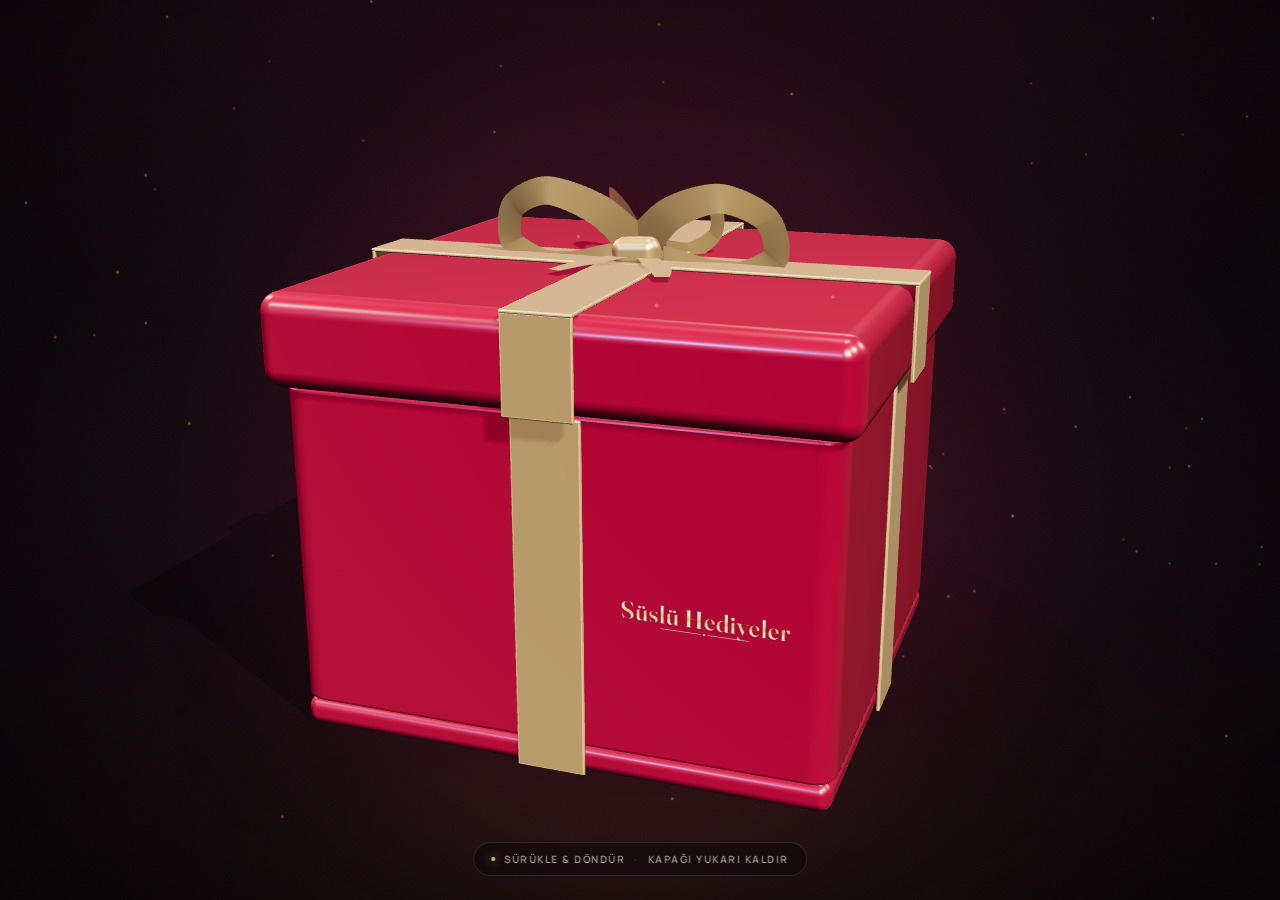
<file: index.html>
<!DOCTYPE html>
<html lang="tr">
<head>
  <meta charset="UTF-8" />
  <meta name="viewport" content="width=device-width, initial-scale=1, viewport-fit=cover" />
  <meta name="theme-color" content="#080507" />
  <title>Süslü Hediyeler — Hediye Kutusu</title>
  <meta name="description" content="Süslü Hediyeler: Sürükle, döndür, kapağı kaldır. Menüler hediyenin içinden çıksın." />

  <link rel="preconnect" href="https://fonts.googleapis.com" />
  <link rel="preconnect" href="https://fonts.gstatic.com" crossorigin />
  <link href="https://fonts.googleapis.com/css2?family=Fraunces:opsz,wght@9..144,400;9..144,500;9..144,600&family=Manrope:wght@400;500;600;700&display=swap" rel="stylesheet" />

  <link rel="icon" href="data:image/svg+xml,%3Csvg xmlns='http://www.w3.org/2000/svg' viewBox='0 0 100 100'%3E%3Crect width='100' height='100' rx='22' fill='%23150a10'/%3E%3Crect x='22' y='43' width='56' height='36' rx='6' fill='%239f1736'/%3E%3Crect x='17' y='33' width='66' height='15' rx='5' fill='%23b52545'/%3E%3Crect x='45' y='33' width='10' height='46' fill='%23e3c188'/%3E%3Crect x='17' y='49' width='66' height='9' fill='%23e3c188'/%3E%3Cpath d='M50 30c-9-13-22-5-14 4M50 30c9-13 22-5 14 4' fill='none' stroke='%23e3c188' stroke-width='5' stroke-linecap='round'/%3E%3C/svg%3E" />

  <link rel="stylesheet" href="style.css" />
</head>
<body>

  <div class="atmosphere" aria-hidden="true">
    <div class="atmosphere__glow"></div>
    <div class="atmosphere__grain"></div>
  </div>

  <main class="stage" id="stage">
    <h1 class="sr-only">Süslü Hediyeler</h1>
    <canvas
      id="scene"
      class="stage__canvas"
      tabindex="-1"
      aria-label="Süslü Hediyeler 3B hediye kutusu. Kutuyu sürükleyerek döndürün, kapağını yukarı doğru sürükleyerek açın."
    ></canvas>

    <button class="a11y-open" id="a11yOpen" type="button">Süslü Hediyeler kutusunu aç</button>

    <!-- Menü başlıklarını, sıralarını ve linklerini buradan değiştirebilirsin. -->
    <nav class="menu" id="menu" aria-label="Site menüsü" aria-hidden="true">
      <div class="menu__item" style="--i: 0">
        <a class="card" href="#hakkimizda" tabindex="-1">
          <span class="card__top">
            <span class="card__no">01</span>
            <span class="card__rule" aria-hidden="true"></span>
            <span class="card__arrow" aria-hidden="true">
              <svg viewBox="0 0 12 12" fill="none">
                <path d="M2.5 9.5 9.5 2.5M3.7 2.5h5.8v5.8" stroke="currentColor" stroke-width="1.3" stroke-linecap="round" stroke-linejoin="round"/>
              </svg>
            </span>
          </span>
          <span class="card__label">Hakkımızda</span>
        </a>
      </div>

      <div class="menu__item" style="--i: 1">
        <a class="card" href="#projeler" tabindex="-1">
          <span class="card__top">
            <span class="card__no">02</span>
            <span class="card__rule" aria-hidden="true"></span>
            <span class="card__arrow" aria-hidden="true">
              <svg viewBox="0 0 12 12" fill="none">
                <path d="M2.5 9.5 9.5 2.5M3.7 2.5h5.8v5.8" stroke="currentColor" stroke-width="1.3" stroke-linecap="round" stroke-linejoin="round"/>
              </svg>
            </span>
          </span>
          <span class="card__label">Projeler</span>
        </a>
      </div>

      <div class="menu__item" style="--i: 2">
        <a class="card" href="#hizmetler" tabindex="-1">
          <span class="card__top">
            <span class="card__no">03</span>
            <span class="card__rule" aria-hidden="true"></span>
            <span class="card__arrow" aria-hidden="true">
              <svg viewBox="0 0 12 12" fill="none">
                <path d="M2.5 9.5 9.5 2.5M3.7 2.5h5.8v5.8" stroke="currentColor" stroke-width="1.3" stroke-linecap="round" stroke-linejoin="round"/>
              </svg>
            </span>
          </span>
          <span class="card__label">Hizmetler</span>
        </a>
      </div>

      <div class="menu__item" style="--i: 3">
        <a class="card card--product" href="#urunler" tabindex="-1" data-product="bear" aria-label="Ürünler: Peluş Ayı, 100 TL">
          <span class="card__top">
            <span class="card__no">04</span>
            <span class="card__rule" aria-hidden="true"></span>
            <span class="card__arrow" aria-hidden="true">
              <svg viewBox="0 0 12 12" fill="none">
                <path d="M2.5 9.5 9.5 2.5M3.7 2.5h5.8v5.8" stroke="currentColor" stroke-width="1.3" stroke-linecap="round" stroke-linejoin="round"/>
              </svg>
            </span>
          </span>
          <span class="card__label">Ürünler</span>
        </a>
      </div>

      <div class="menu__item" style="--i: 4">
        <a class="card" href="#iletisim" tabindex="-1">
          <span class="card__top">
            <span class="card__no">05</span>
            <span class="card__rule" aria-hidden="true"></span>
            <span class="card__arrow" aria-hidden="true">
              <svg viewBox="0 0 12 12" fill="none">
                <path d="M2.5 9.5 9.5 2.5M3.7 2.5h5.8v5.8" stroke="currentColor" stroke-width="1.3" stroke-linecap="round" stroke-linejoin="round"/>
              </svg>
            </span>
          </span>
          <span class="card__label">İletişim</span>
        </a>
      </div>
    </nav>

    <p class="hint" id="hint" aria-live="polite">
      <span class="hint__dot" aria-hidden="true"></span>
      <span id="hintMain">Sürükle &amp; döndür</span>
      <span class="hint__sep" aria-hidden="true">·</span>
      <span id="hintAlt">Kapağı yukarı kaldır</span>
    </p>

    <div class="product-hud" id="productHud" aria-hidden="true">
      <div class="product-tag" id="productTag">
        <span class="product-tag__eyebrow">Peluş Ayı</span>
        <strong class="product-tag__price">100 TL</strong>
        <span class="product-tag__hint" id="productHint">Balona 2 kez tıkla</span>
        <span class="product-tag__drag">Ayıyı sürükle · bırak</span>
      </div>
    </div>

    <button class="cart" id="cart" type="button" aria-label="Sepet, 0 ürün" aria-hidden="true">
      <span class="cart__icon" aria-hidden="true">
        <svg viewBox="0 0 24 24" fill="none">
          <path d="M5.2 8.4h13.6l-1.05 10.1a2 2 0 0 1-1.99 1.8H8.24a2 2 0 0 1-1.99-1.8L5.2 8.4Z" stroke="currentColor" stroke-width="1.35" stroke-linejoin="round"/>
          <path d="M8.7 8.4V6.7a3.3 3.3 0 0 1 6.6 0v1.7" stroke="currentColor" stroke-width="1.35" stroke-linecap="round"/>
        </svg>
      </span>
      <span class="cart__label">Sepet</span>
      <span class="cart__count" id="cartCount" aria-live="polite">0</span>
    </button>

    <div class="toast" id="toast" role="status" aria-live="polite"></div>
  </main>

  <div class="curtain" id="curtain" aria-hidden="true">
    <div class="curtain__mark"><span></span></div>
  </div>

  <section class="fallback" id="fallback" hidden>
    <p class="fallback__eyebrow">Süslü Hediyeler</p>
    <h1>3B sürpriz bu cihazda açılamadı.</h1>
    <p>Menüye doğrudan göz atabilirsin.</p>
    <nav class="fallback__nav">
      <a href="#hakkimizda">Hakkımızda <span>01</span></a>
      <a href="#projeler">Projeler <span>02</span></a>
      <a href="#hizmetler">Hizmetler <span>03</span></a>
      <a href="#urunler">Ürünler <span>04</span></a>
      <a href="#iletisim">İletişim <span>05</span></a>
    </nav>
  </section>

  <noscript>
    <div class="noscript">
      <p>Süslü Hediyeler deneyimi için JavaScript gerekiyor.</p>
      <nav>
        <a href="#hakkimizda">Hakkımızda</a>
        <a href="#projeler">Projeler</a>
        <a href="#hizmetler">Hizmetler</a>
        <a href="#urunler">Ürünler</a>
        <a href="#iletisim">İletişim</a>
      </nav>
    </div>
  </noscript>

  <script type="importmap">
    {
      "imports": {
        "three": "./vendor/three.module.min.js"
      }
    }
  </script>
  <script type="module" src="script.js"></script>
</body>
</html>
</file>
<file: style.css>
/* =========================================================
   Süslü Hediyeler — görsel stil
   Renkleri, tipografiyi ve kart ölçülerini buradan değiştir.
   ========================================================= */

:root {
  --bg: #080507;
  --ink: #28140f;
  --ink-soft: #6d5336;
  --cream: #f4ead8;
  --cream-deep: #e6d5b7;
  --gold: #d8b77e;
  --gold-hi: #f3dcaa;
  --gold-dim: rgba(216, 183, 126, 0.38);
  --line: rgba(216, 183, 126, 0.2);
  --card-w: 252px;
  --ease-out: cubic-bezier(0.16, 0.84, 0.28, 1.02);
  --ease-spring: cubic-bezier(0.22, 1.2, 0.36, 1);
}

*,
*::before,
*::after {
  box-sizing: border-box;
}

html,
body {
  height: 100%;
}

html {
  background: var(--bg);
}

body {
  margin: 0;
  overflow: hidden;
  background:
    radial-gradient(130% 115% at 50% -25%, #360f1f 0%, rgba(54, 15, 31, 0) 60%),
    radial-gradient(100% 90% at 50% 60%, #1d0a14 0%, #0c060a 55%, #050305 100%);
  color: var(--cream);
  font-family: "Manrope", "Segoe UI", system-ui, -apple-system, sans-serif;
  -webkit-font-smoothing: antialiased;
  -webkit-tap-highlight-color: transparent;
  user-select: none;
}

::selection {
  color: #1d0d0a;
  background: var(--gold-hi);
}

.sr-only {
  position: absolute;
  width: 1px;
  height: 1px;
  padding: 0;
  margin: -1px;
  overflow: hidden;
  clip: rect(0, 0, 0, 0);
  white-space: nowrap;
  border: 0;
}

/* ---------------- atmosfer ---------------- */

.atmosphere {
  position: fixed;
  inset: 0;
  z-index: 0;
  overflow: hidden;
  pointer-events: none;
}

.atmosphere__glow {
  position: absolute;
  left: 50%;
  top: 53%;
  width: min(84vw, 960px);
  aspect-ratio: 1;
  transform: translate(-50%, -50%);
  border-radius: 50%;
  background: radial-gradient(
    circle,
    rgba(177, 32, 70, 0.46) 0%,
    rgba(112, 22, 50, 0.22) 42%,
    rgba(24, 8, 16, 0) 70%
  );
  filter: blur(26px);
  animation: breathe 9s ease-in-out infinite;
  transition: opacity 1.4s ease, transform 1.4s var(--ease-out);
}

body.box-open .atmosphere__glow {
  opacity: 0.72;
  transform: translate(-50%, -46%) scale(1.18);
}

.atmosphere::before {
  content: "";
  position: absolute;
  left: 50%;
  bottom: -24%;
  width: min(120vw, 1400px);
  height: 66vh;
  transform: translateX(-50%);
  background: radial-gradient(
    ellipse at center,
    rgba(199, 122, 62, 0.17) 0%,
    rgba(125, 49, 36, 0.08) 42%,
    rgba(0, 0, 0, 0) 72%
  );
  filter: blur(34px);
}

.atmosphere::after {
  content: "";
  position: absolute;
  inset: 0;
  background: radial-gradient(
    ellipse 80% 70% at 50% 48%,
    rgba(0, 0, 0, 0) 42%,
    rgba(0, 0, 0, 0.5) 100%
  );
}

.atmosphere__grain {
  position: absolute;
  inset: 0;
  opacity: 0.045;
  mix-blend-mode: soft-light;
  background-image: url("data:image/svg+xml,%3Csvg xmlns='http://www.w3.org/2000/svg' width='180' height='180'%3E%3Cfilter id='n'%3E%3CfeTurbulence type='fractalNoise' baseFrequency='.82' numOctaves='3' stitchTiles='stitch'/%3E%3C/filter%3E%3Crect width='100%25' height='100%25' filter='url(%23n)'/%3E%3C/svg%3E");
  background-size: 180px 180px;
}

@keyframes breathe {
  0%,
  100% {
    opacity: 0.72;
    transform: translate(-50%, -50%) scale(1);
  }
  50% {
    opacity: 1;
    transform: translate(-50%, -50%) scale(1.05);
  }
}

/* ---------------- sahne ---------------- */

.stage {
  position: fixed;
  inset: 0;
  z-index: 1;
  isolation: isolate;
}

.stage__canvas {
  position: absolute;
  inset: 0;
  display: block;
  width: 100%;
  height: 100%;
  outline: none;
  touch-action: none;
  cursor: grab;
}

.stage__canvas.is-grabbing {
  cursor: grabbing;
}

.stage__canvas.is-over-lid {
  cursor: move;
}

.stage__canvas.is-over-balloon {
  cursor: pointer;
}

.stage__canvas.is-over-bear {
  cursor: grab;
}

/* ---------------- menü ---------------- */

.menu {
  position: fixed;
  inset: 0;
  z-index: 4;
  pointer-events: none;
}

.menu__item {
  position: absolute;
  left: 50%;
  top: 50%;
  width: var(--card-w);
  opacity: 0;
  pointer-events: none;
  transform-origin: 50% 72%;
  transform:
    translate3d(
      calc(-50% + var(--ox, 0px)),
      calc(-50% + var(--oy, 0px)),
      0
    )
    scale(0.18);
  transition:
    transform 1.05s var(--ease-out) var(--d, 0ms),
    opacity 0.45s ease var(--d, 0ms);
  will-change: transform, opacity;
}

.menu.is-open .menu__item {
  opacity: 1;
  pointer-events: auto;
  transform:
    translate3d(
      calc(-50% + var(--tx, 0px)),
      calc(-50% + var(--ty, 0px)),
      0
    )
    rotate(var(--rot, 0deg))
    scale(1);
}

.menu:not(.is-open) .menu__item {
  transition-duration: 0.62s, 0.3s;
  transition-delay: calc(var(--i, 0) * 28ms), calc(var(--i, 0) * 20ms);
}

.menu__item:hover,
.menu__item:focus-within {
  z-index: 6;
}

.card {
  position: relative;
  display: flex;
  flex-direction: column;
  gap: 10px;
  width: 100%;
  padding: 15px 18px 17px;
  overflow: hidden;
  border: 1px solid rgba(255, 255, 255, 0.6);
  border-radius: 14px;
  color: var(--ink);
  text-decoration: none;
  background:
    radial-gradient(120% 150% at 15% -30%, #fffdf8 0%, rgba(255, 253, 248, 0) 55%),
    linear-gradient(155deg, #fbf5ea 0%, var(--cream) 46%, #e8d8bd 100%);
  box-shadow:
    0 26px 55px -28px rgba(0, 0, 0, 0.85),
    0 2px 0 rgba(255, 255, 255, 0.5) inset,
    0 0 0 1px rgba(112, 74, 32, 0.12);
  transform: translateY(0);
  transition:
    transform 0.5s var(--ease-out),
    box-shadow 0.5s ease,
    background-color 0.5s ease;
  will-change: transform;
}

.card::before {
  content: "";
  position: absolute;
  inset: 6px;
  z-index: 0;
  border: 1px solid rgba(139, 99, 47, 0.18);
  border-radius: 9px;
  pointer-events: none;
}

.card::after {
  content: "";
  position: absolute;
  inset: 0;
  z-index: 0;
  opacity: 0.5;
  mix-blend-mode: multiply;
  pointer-events: none;
  background-image: url("data:image/svg+xml,%3Csvg xmlns='http://www.w3.org/2000/svg' width='160' height='160'%3E%3Cfilter id='p'%3E%3CfeTurbulence type='fractalNoise' baseFrequency='.9' numOctaves='2' stitchTiles='stitch'/%3E%3C/filter%3E%3Crect width='100%25' height='100%25' filter='url(%23p)' opacity='.22'/%3E%3C/svg%3E");
  background-size: 160px 160px;
}

.card > * {
  position: relative;
  z-index: 1;
}

.card:hover {
  transform: translateY(-7px);
  box-shadow:
    0 38px 75px -30px rgba(0, 0, 0, 0.9),
    0 0 46px -14px rgba(216, 183, 126, 0.55),
    0 2px 0 rgba(255, 255, 255, 0.55) inset,
    0 0 0 1px rgba(112, 74, 32, 0.16);
}

.card:focus-visible {
  outline: 2px solid var(--gold-hi);
  outline-offset: 4px;
}

.card__top {
  display: flex;
  align-items: center;
  gap: 10px;
  color: var(--ink-soft);
}

.card__no {
  font-size: 9px;
  font-weight: 700;
  letter-spacing: 0.22em;
  line-height: 1;
}

.card__rule {
  flex: 1;
  height: 1px;
  background: linear-gradient(90deg, rgba(139, 99, 47, 0.42), rgba(139, 99, 47, 0.04));
}

.card__arrow {
  display: grid;
  place-items: center;
  width: 22px;
  height: 22px;
  border: 1px solid rgba(139, 99, 47, 0.35);
  border-radius: 50%;
  color: var(--ink-soft);
  transition:
    color 0.45s ease,
    background-color 0.45s ease,
    border-color 0.45s ease,
    transform 0.45s var(--ease-out);
}

.card__arrow svg {
  width: 10px;
  height: 10px;
}

.card:hover .card__arrow,
.card:focus-visible .card__arrow {
  color: var(--cream);
  background: var(--ink);
  border-color: var(--ink);
  transform: rotate(45deg);
}

.card__label {
  font-family: "Fraunces", "Georgia", serif;
  font-size: clamp(20px, 1.9vw, 30px);
  font-weight: 500;
  letter-spacing: -0.02em;
  line-height: 1.02;
  color: var(--ink);
}

.card--product {
  background:
    radial-gradient(120% 150% at 15% -30%, #fffdf8 0%, rgba(255, 253, 248, 0) 55%),
    linear-gradient(155deg, #fff8e8 0%, #f2dfb9 48%, #dfc18e 100%);
  box-shadow:
    0 26px 55px -28px rgba(0, 0, 0, 0.85),
    0 0 34px -14px rgba(216, 183, 126, 0.78),
    0 2px 0 rgba(255, 255, 255, 0.55) inset,
    0 0 0 1px rgba(112, 74, 32, 0.2);
}

.card--product .card__label {
  color: #6d1d33;
}

.card--product .card__arrow {
  color: #7a1f36;
  border-color: rgba(122, 31, 54, 0.34);
}

/* ---------------- ipucu ---------------- */

.hint {
  position: fixed;
  left: 50%;
  bottom: max(24px, calc(env(safe-area-inset-bottom) + 16px));
  z-index: 5;
  display: flex;
  align-items: center;
  gap: 9px;
  margin: 0;
  padding: 11px 17px;
  border: 1px solid rgba(216, 183, 126, 0.16);
  border-radius: 999px;
  background: rgba(13, 7, 10, 0.52);
  backdrop-filter: blur(12px);
  -webkit-backdrop-filter: blur(12px);
  color: rgba(244, 234, 216, 0.66);
  font-size: 10px;
  font-weight: 600;
  letter-spacing: 0.15em;
  line-height: 1;
  text-transform: uppercase;
  white-space: nowrap;
  opacity: 0;
  pointer-events: none;
  transform: translate(-50%, 10px);
  transition:
    opacity 0.9s ease 1.05s,
    transform 0.9s var(--ease-out) 1.05s;
}

body.is-ready .hint {
  opacity: 1;
  transform: translate(-50%, 0);
}

body.box-open .hint {
  opacity: 0.62;
}

body.product-mode .hint {
  opacity: 0;
  transform: translate(-50%, 10px);
}

.hint__dot {
  width: 4px;
  height: 4px;
  flex: none;
  border-radius: 50%;
  background: var(--gold);
  box-shadow: 0 0 10px var(--gold);
  animation: pulse 2.6s ease-in-out infinite;
}

.hint__sep {
  opacity: 0.4;
}

@keyframes pulse {
  0%,
  100% {
    opacity: 0.45;
    transform: scale(0.85);
  }
  50% {
    opacity: 1;
    transform: scale(1.15);
  }
}

/* ---------------- klavye ile açma ---------------- */

.a11y-open {
  position: fixed;
  left: 50%;
  bottom: 88px;
  z-index: 20;
  padding: 13px 22px;
  border: 1px solid var(--gold);
  border-radius: 999px;
  background: var(--cream);
  color: var(--ink);
  font-family: "Manrope", sans-serif;
  font-size: 11px;
  font-weight: 700;
  letter-spacing: 0.14em;
  text-transform: uppercase;
  cursor: pointer;
  opacity: 0;
  pointer-events: none;
  transform: translate(-50%, 12px);
  transition:
    opacity 0.25s ease,
    transform 0.25s var(--ease-out);
}

.a11y-open:focus-visible {
  opacity: 1;
  pointer-events: auto;
  transform: translate(-50%, 0);
  outline: 2px solid var(--gold-hi);
  outline-offset: 3px;
}

body.box-open .a11y-open {
  opacity: 0 !important;
  pointer-events: none;
}

/* ---------------- ürün ---------------- */

.product-hud {
  position: fixed;
  inset: 0;
  z-index: 6;
  pointer-events: none;
}

.product-tag {
  position: absolute;
  left: 0;
  top: 0;
  display: flex;
  flex-direction: column;
  gap: 3px;
  min-width: 156px;
  max-width: 194px;
  padding: 13px 16px 14px;
  border: 1px solid rgba(216, 183, 126, 0.38);
  border-radius: 14px;
  background:
    linear-gradient(155deg, rgba(34, 17, 24, 0.92), rgba(12, 7, 10, 0.86));
  box-shadow:
    0 22px 48px -26px rgba(0, 0, 0, 0.95),
    0 0 30px -18px rgba(216, 183, 126, 0.7),
    0 1px 0 rgba(255, 255, 255, 0.08) inset;
  backdrop-filter: blur(14px);
  -webkit-backdrop-filter: blur(14px);
  color: var(--cream);
  opacity: 0;
  visibility: hidden;
  pointer-events: none;
  transition: opacity 0.35s ease, border-color 0.35s ease;
  will-change: transform;
}

.product-tag.is-visible {
  opacity: 1;
  visibility: visible;
}

.product-tag.is-added {
  border-color: rgba(243, 220, 170, 0.72);
}

.product-tag__eyebrow {
  color: var(--gold);
  font-size: 8px;
  font-weight: 700;
  letter-spacing: 0.24em;
  line-height: 1.4;
  text-transform: uppercase;
}

.product-tag__price {
  font-family: "Fraunces", Georgia, serif;
  font-size: 30px;
  font-weight: 500;
  letter-spacing: -0.03em;
  line-height: 1;
  color: var(--cream);
}

.product-tag__hint {
  margin-top: 4px;
  color: rgba(244, 234, 216, 0.58);
  font-size: 8px;
  font-weight: 600;
  letter-spacing: 0.12em;
  line-height: 1.5;
  text-transform: uppercase;
}

.product-tag.is-added .product-tag__hint {
  color: var(--gold-hi);
}

.product-tag.is-added .product-tag__drag {
  display: none;
}

.product-tag__drag {
  margin-top: 5px;
  padding-top: 6px;
  border-top: 1px solid rgba(216, 183, 126, 0.16);
  color: rgba(244, 234, 216, 0.4);
  font-size: 7px;
  font-weight: 600;
  letter-spacing: 0.1em;
  line-height: 1.4;
  text-transform: uppercase;
}

.cart {
  position: fixed;
  top: max(18px, calc(env(safe-area-inset-top) + 12px));
  right: max(18px, calc(env(safe-area-inset-right) + 12px));
  z-index: 8;
  display: flex;
  align-items: center;
  gap: 9px;
  padding: 8px 12px 8px 8px;
  border: 1px solid rgba(216, 183, 126, 0.32);
  border-radius: 999px;
  background: rgba(13, 7, 10, 0.72);
  box-shadow: 0 14px 34px -20px rgba(0, 0, 0, 0.95);
  backdrop-filter: blur(12px);
  -webkit-backdrop-filter: blur(12px);
  color: var(--cream);
  font-family: "Manrope", "Segoe UI", system-ui, sans-serif;
  cursor: pointer;
  opacity: 0;
  pointer-events: none;
  transform: translateY(-8px) scale(0.96);
  transition:
    opacity 0.35s ease,
    transform 0.45s var(--ease-spring),
    border-color 0.3s ease;
}

body.has-cart .cart {
  opacity: 1;
  pointer-events: auto;
  transform: translateY(0) scale(1);
}

.cart:hover {
  border-color: rgba(243, 220, 170, 0.66);
}

.cart:focus-visible {
  outline: 2px solid var(--gold-hi);
  outline-offset: 3px;
}

.cart__icon {
  display: grid;
  place-items: center;
  width: 30px;
  height: 30px;
  flex: none;
  border-radius: 50%;
  background: rgba(216, 183, 126, 0.12);
  color: var(--gold-hi);
}

.cart__icon svg {
  width: 16px;
  height: 16px;
}

.cart__label {
  font-size: 9px;
  font-weight: 700;
  letter-spacing: 0.16em;
  line-height: 1;
  text-transform: uppercase;
}

.cart__count {
  display: grid;
  place-items: center;
  min-width: 22px;
  height: 22px;
  padding: 0 6px;
  border-radius: 999px;
  background: var(--gold);
  color: #2b150c;
  font-size: 11px;
  font-weight: 800;
  line-height: 1;
}

.cart.is-bumped {
  animation: cartBump 0.55s var(--ease-spring);
}

@keyframes cartBump {
  0% {
    transform: translateY(0) scale(1);
  }
  38% {
    transform: translateY(-4px) scale(1.08);
  }
  100% {
    transform: translateY(0) scale(1);
  }
}

.toast {
  position: fixed;
  left: 50%;
  top: max(24px, calc(env(safe-area-inset-top) + 18px));
  z-index: 9;
  max-width: min(440px, calc(100vw - 44px));
  padding: 11px 18px;
  border: 1px solid rgba(216, 183, 126, 0.34);
  border-radius: 999px;
  background: rgba(20, 10, 14, 0.9);
  box-shadow: 0 18px 40px -24px rgba(0, 0, 0, 0.95);
  backdrop-filter: blur(12px);
  -webkit-backdrop-filter: blur(12px);
  color: var(--cream);
  font-size: 9px;
  font-weight: 600;
  letter-spacing: 0.13em;
  line-height: 1.5;
  text-align: center;
  text-transform: uppercase;
  opacity: 0;
  pointer-events: none;
  transform: translate(-50%, -10px);
  transition:
    opacity 0.3s ease,
    transform 0.4s var(--ease-out);
}

.toast.is-visible {
  opacity: 1;
  transform: translate(-50%, 0);
}

/* ---------------- perde ---------------- */

.curtain {
  position: fixed;
  inset: 0;
  z-index: 50;
  display: grid;
  place-items: center;
  background:
    radial-gradient(circle at 50% 50%, #1a0a12 0%, #080507 62%);
  transition:
    opacity 1.1s ease 0.15s,
    visibility 1.1s ease 0.15s;
}

body.is-ready .curtain,
body.no-scene .curtain {
  visibility: hidden;
  opacity: 0;
  pointer-events: none;
}

.curtain__mark {
  width: 34px;
  height: 34px;
  border: 1px solid rgba(216, 183, 126, 0.75);
  transform: rotate(45deg);
  animation: curtainMark 2.1s ease-in-out infinite;
}

.curtain__mark span {
  display: block;
  width: 8px;
  height: 8px;
  margin: 12px;
  background: var(--gold);
  box-shadow: 0 0 18px rgba(216, 183, 126, 0.7);
}

@keyframes curtainMark {
  0%,
  100% {
    opacity: 0.35;
    transform: rotate(45deg) scale(0.92);
  }
  50% {
    opacity: 1;
    transform: rotate(45deg) scale(1);
  }
}

/* ---------------- yedek ekran ---------------- */

.fallback {
  position: fixed;
  inset: 0;
  z-index: 100;
  display: flex;
  flex-direction: column;
  align-items: center;
  justify-content: center;
  padding: 32px;
  background:
    radial-gradient(100% 80% at 50% 20%, #2a0c19 0%, #0a0609 62%, #050305 100%);
  text-align: center;
}

.fallback[hidden] {
  display: none;
}

.fallback__eyebrow {
  margin: 0 0 18px;
  color: var(--gold);
  font-size: 10px;
  font-weight: 700;
  letter-spacing: 0.3em;
  text-transform: uppercase;
}

.fallback h1 {
  max-width: 560px;
  margin: 0 0 12px;
  font-family: "Fraunces", Georgia, serif;
  font-size: clamp(30px, 5vw, 52px);
  font-weight: 500;
  line-height: 1.1;
  letter-spacing: -0.02em;
}

.fallback > p:not(.fallback__eyebrow) {
  margin: 0 0 34px;
  color: rgba(244, 234, 216, 0.6);
  font-size: 14px;
}

.fallback__nav {
  display: flex;
  flex-wrap: wrap;
  justify-content: center;
  gap: 10px;
  max-width: 640px;
}

.fallback__nav a {
  display: flex;
  align-items: center;
  gap: 18px;
  padding: 14px 20px;
  border: 1px solid var(--line);
  border-radius: 999px;
  color: var(--cream);
  font-family: "Fraunces", Georgia, serif;
  font-size: 20px;
  text-decoration: none;
  background: rgba(255, 255, 255, 0.035);
  transition:
    border-color 0.3s ease,
    background-color 0.3s ease;
}

.fallback__nav a span {
  color: var(--gold);
  font-family: "Manrope", sans-serif;
  font-size: 9px;
  font-weight: 700;
  letter-spacing: 0.18em;
}

.fallback__nav a:hover {
  border-color: var(--gold-dim);
  background: rgba(255, 255, 255, 0.07);
}

.noscript {
  position: fixed;
  inset: 0;
  z-index: 200;
  display: flex;
  flex-direction: column;
  align-items: center;
  justify-content: center;
  gap: 20px;
  padding: 32px;
  background: #080507;
  text-align: center;
}

.noscript nav {
  display: flex;
  flex-wrap: wrap;
  justify-content: center;
  gap: 12px;
}

.noscript a {
  padding: 12px 18px;
  border: 1px solid var(--line);
  border-radius: 999px;
  color: var(--cream);
  text-decoration: none;
}

/* ---------------- responsive ---------------- */

@media (max-width: 860px) {
  :root {
    --card-w: min(340px, calc(100vw - 56px));
  }

  .card {
    gap: 7px;
    padding: 13px 16px 14px;
    border-radius: 12px;
  }

  .card::before {
    inset: 5px;
    border-radius: 8px;
  }

  .card__top {
    gap: 8px;
  }

  .card__no {
    font-size: 8px;
  }

  .card__arrow {
    width: 20px;
    height: 20px;
  }

  .card__label {
    font-size: clamp(20px, 5.4vw, 24px);
  }

  .hint {
    gap: 7px;
    padding: 10px 14px;
    font-size: 8.5px;
    letter-spacing: 0.1em;
    max-width: calc(100vw - 28px);
    white-space: normal;
    text-align: center;
    line-height: 1.5;
  }

  .hint__sep {
    display: none;
  }

  .a11y-open {
    bottom: 96px;
  }

  .product-tag {
    min-width: 128px;
    max-width: 142px;
    padding: 11px 13px 12px;
    border-radius: 12px;
  }

  .product-tag__price {
    font-size: 25px;
  }

  .product-tag__hint {
    font-size: 7px;
  }

  .product-tag__drag {
    font-size: 6.5px;
  }

  .cart {
    top: max(12px, calc(env(safe-area-inset-top) + 9px));
    right: max(12px, calc(env(safe-area-inset-right) + 9px));
    gap: 7px;
    padding: 6px 10px 6px 6px;
  }

  .cart__icon {
    width: 27px;
    height: 27px;
  }

  .cart__label {
    font-size: 8px;
  }

  .toast {
    top: max(62px, calc(env(safe-area-inset-top) + 56px));
    max-width: calc(100vw - 32px);
    font-size: 8px;
    letter-spacing: 0.1em;
  }
}

@media (max-height: 540px) {
  .hint {
    display: none;
  }
}

@media (prefers-reduced-motion: reduce) {
  *,
  *::before,
  *::after {
    animation-duration: 0.001ms !important;
    animation-iteration-count: 1 !important;
    scroll-behavior: auto !important;
  }

  .menu__item,
  .menu:not(.is-open) .menu__item {
    transition-duration: 0.2s, 0.2s;
    transition-delay: 0ms, 0ms;
  }

  .card,
  .card__arrow,
  .atmosphere__glow,
  .hint,
  .cart,
  .toast,
  .product-tag {
    transition-duration: 0.2s;
  }
}
</file>
